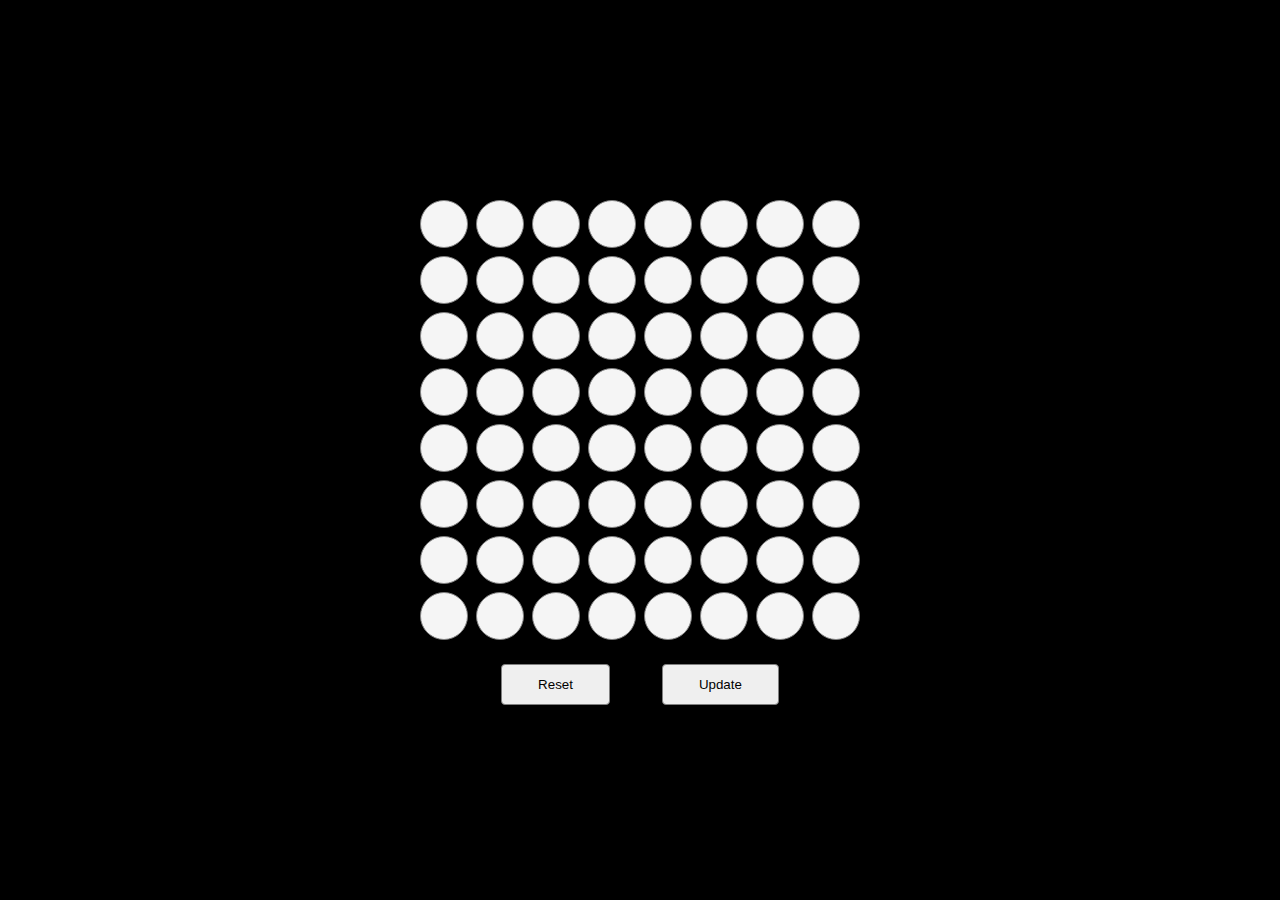
<file: esp-led-matrix-drawer/data/index.html>
<!DOCTYPE html>
<html lang="en">

<head>
    <meta charset="UTF-8">
    <meta http-equiv="X-UA-Compatible" content="IE=edge">
    <meta name="viewport" content="width=device-width, initial-scale=1.0">
    <title>NodeMCU</title>
    <style>
        * {
            box-sizing: border-box;
        }

        body {
            margin: 0;
            height: 100vh;
            font-family: Arial, Helvetica, sans-serif;
            display: flex;
            flex-direction: column;
            justify-content: center;
            align-items: center;
            gap: 1.25rem;
            background-color: black;
        }

        #matrix-drawer {
            display: flex;
            flex-direction: column;
            gap: 0.5rem;

            background-color: black;
            padding: 0.25rem;
        }

        #matrix-drawer>.row {
            display: flex;
            flex-direction: row;
            gap: 0.5rem;
        }

        .toggle-button>input[type="checkbox"] {
            display: none;
        }

        .toggle-button,
        .toggle-button>span {
            min-height: 3rem;
            min-width: 3rem;
        }

        .toggle-button {
            border: 1px solid grey;
            border-radius: 1.5rem;
            background-color: whitesmoke;
        }

        .toggle-button:has(input[type=checkbox]:checked),
        .toggle-button.on {
            background-color: red;
        }

        #control {
            display: flex;
            flex-direction: row;
            justify-content: space-between;
            gap: 3.25rem;
        }

        #control>button {
            border: 1px solid grey;
            padding: .75rem 2.25rem;
            border-radius: .25rem;
        }
    </style>
</head>

<body>

    <div id="matrix-drawer">
        <div class="row">
            <label class="toggle-button">
                <input type="checkbox">
            </label>
            <label class="toggle-button">
                <input type="checkbox">
            </label>
            <label class="toggle-button">
                <input type="checkbox">
            </label>
            <label class="toggle-button">
                <input type="checkbox">
            </label>
            <label class="toggle-button">
                <input type="checkbox">
            </label>
            <label class="toggle-button">
                <input type="checkbox">
            </label>
            <label class="toggle-button">
                <input type="checkbox">
            </label>
            <label class="toggle-button">
                <input type="checkbox">
            </label>
        </div>
        <div class="row">
            <label class="toggle-button">
                <input type="checkbox">
            </label>
            <label class="toggle-button">
                <input type="checkbox">
            </label>
            <label class="toggle-button">
                <input type="checkbox">
            </label>
            <label class="toggle-button">
                <input type="checkbox">
            </label>
            <label class="toggle-button">
                <input type="checkbox">
            </label>
            <label class="toggle-button">
                <input type="checkbox">
            </label>
            <label class="toggle-button">
                <input type="checkbox">
            </label>
            <label class="toggle-button">
                <input type="checkbox">
            </label>
        </div>
        <div class="row">
            <label class="toggle-button">
                <input type="checkbox">
            </label>
            <label class="toggle-button">
                <input type="checkbox">
            </label>
            <label class="toggle-button">
                <input type="checkbox">
            </label>
            <label class="toggle-button">
                <input type="checkbox">
            </label>
            <label class="toggle-button">
                <input type="checkbox">
            </label>
            <label class="toggle-button">
                <input type="checkbox">
            </label>
            <label class="toggle-button">
                <input type="checkbox">
            </label>
            <label class="toggle-button">
                <input type="checkbox">
            </label>
        </div>
        <div class="row">
            <label class="toggle-button">
                <input type="checkbox">
            </label>
            <label class="toggle-button">
                <input type="checkbox">
            </label>
            <label class="toggle-button">
                <input type="checkbox">
            </label>
            <label class="toggle-button">
                <input type="checkbox">
            </label>
            <label class="toggle-button">
                <input type="checkbox">
            </label>
            <label class="toggle-button">
                <input type="checkbox">
            </label>
            <label class="toggle-button">
                <input type="checkbox">
            </label>
            <label class="toggle-button">
                <input type="checkbox">
            </label>
        </div>
        <div class="row">
            <label class="toggle-button">
                <input type="checkbox">
            </label>
            <label class="toggle-button">
                <input type="checkbox">
            </label>
            <label class="toggle-button">
                <input type="checkbox">
            </label>
            <label class="toggle-button">
                <input type="checkbox">
            </label>
            <label class="toggle-button">
                <input type="checkbox">
            </label>
            <label class="toggle-button">
                <input type="checkbox">
            </label>
            <label class="toggle-button">
                <input type="checkbox">
            </label>
            <label class="toggle-button">
                <input type="checkbox">
            </label>
        </div>
        <div class="row">
            <label class="toggle-button">
                <input type="checkbox">
            </label>
            <label class="toggle-button">
                <input type="checkbox">
            </label>
            <label class="toggle-button">
                <input type="checkbox">
            </label>
            <label class="toggle-button">
                <input type="checkbox">
            </label>
            <label class="toggle-button">
                <input type="checkbox">
            </label>
            <label class="toggle-button">
                <input type="checkbox">
            </label>
            <label class="toggle-button">
                <input type="checkbox">
            </label>
            <label class="toggle-button">
                <input type="checkbox">
            </label>
        </div>
        <div class="row">
            <label class="toggle-button">
                <input type="checkbox">
            </label>
            <label class="toggle-button">
                <input type="checkbox">
            </label>
            <label class="toggle-button">
                <input type="checkbox">
            </label>
            <label class="toggle-button">
                <input type="checkbox">
            </label>
            <label class="toggle-button">
                <input type="checkbox">
            </label>
            <label class="toggle-button">
                <input type="checkbox">
            </label>
            <label class="toggle-button">
                <input type="checkbox">
            </label>
            <label class="toggle-button">
                <input type="checkbox">
            </label>
        </div>
        <div class="row">
            <label class="toggle-button">
                <input type="checkbox">
            </label>
            <label class="toggle-button">
                <input type="checkbox">
            </label>
            <label class="toggle-button">
                <input type="checkbox">
            </label>
            <label class="toggle-button">
                <input type="checkbox">
            </label>
            <label class="toggle-button">
                <input type="checkbox">
            </label>
            <label class="toggle-button">
                <input type="checkbox">
            </label>
            <label class="toggle-button">
                <input type="checkbox">
            </label>
            <label class="toggle-button">
                <input type="checkbox">
            </label>
        </div>
    </div>
    <div id="control">
        <button type="button" id="reset-picture">Reset</button>
        <button type="button" id="update-picture">Update</button>
    </div>


    <script>
        const checkboxes = document.querySelectorAll("input[type=checkbox]");

        document.querySelector('#reset-picture').addEventListener('click', () => {
            checkboxes.forEach(checkbox => checkbox.checked = false)
            let picture = "0|0|0|0|0|0|0|0|";
            updatePicture(picture);
        })

        document.querySelector('#update-picture').addEventListener('click', () => {
            let picture = getPicture()
            updatePicture(picture)
        })

        function getPicture() {
            let matrix = [0, 0, 0, 0, 0, 0, 0, 0];

            for (let i = 0; i < 8; ++i) {
                let bit = 1;
                let currentBit = 0;
                for (let j = 0; j < 8; ++j) {
                    if (checkboxes[j + 8 * i].checked) {
                        currentBit += bit;
                    }
                    bit += bit;
                }
                matrix[i] = currentBit;
                console.log(matrix)
            }

            let stringed = "";

            matrix.forEach((byt) => (stringed += `${byt}|`));
            console.log(matrix)
            console.log(stringed)

            return stringed;

        }

        function updatePicture(picture) {

            let body = new FormData();
            body.append("MATRIX", picture);

            fetch("/set-picture", {
                method: "POST",
                body: body,
            })
                .catch(err => {
                    console.error(err)
                })
        }

    </script>
</body>

</html>
</file>
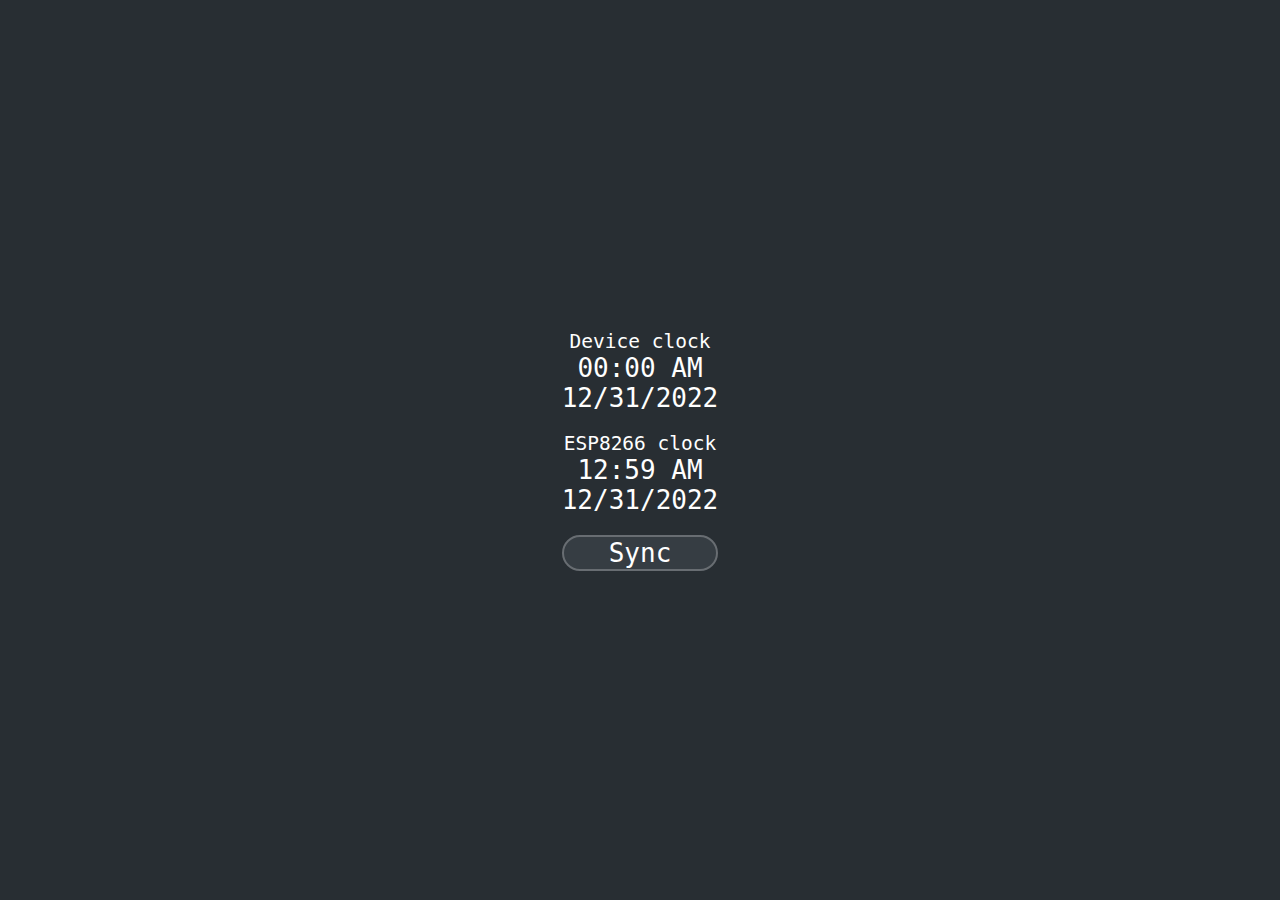
<file: esp8266_clock/data/index.html>
<!DOCTYPE html>
<html lang="en">
	<head>
		<meta charset="UTF-8" />
		<meta http-equiv="X-UA-Compatible" content="IE=edge" />
		<meta name="viewport" content="width=device-width, initial-scale=1.0" />
		<title>ESP8266 Clock</title>
		<link rel="stylesheet" href="./style.css" />
		<script src="./script.js" defer></script>
	</head>
	<body>
		<div id="device-clock" class="clock">
			<small>Device clock</small>
			<span class="time">00:00 AM</span>
			<span class="date">12/31/2022</span>
		</div>
		<div id="esp8266-clock" class="clock">
			<small>ESP8266 clock</small>
			<span class="time">12:59 AM</span>
			<span class="date">12/31/2022</span>
		</div>
		<div id="toast"></div>
		<button type="button" id="sync-btn">Sync</button>
	</body>
</html>
</file>
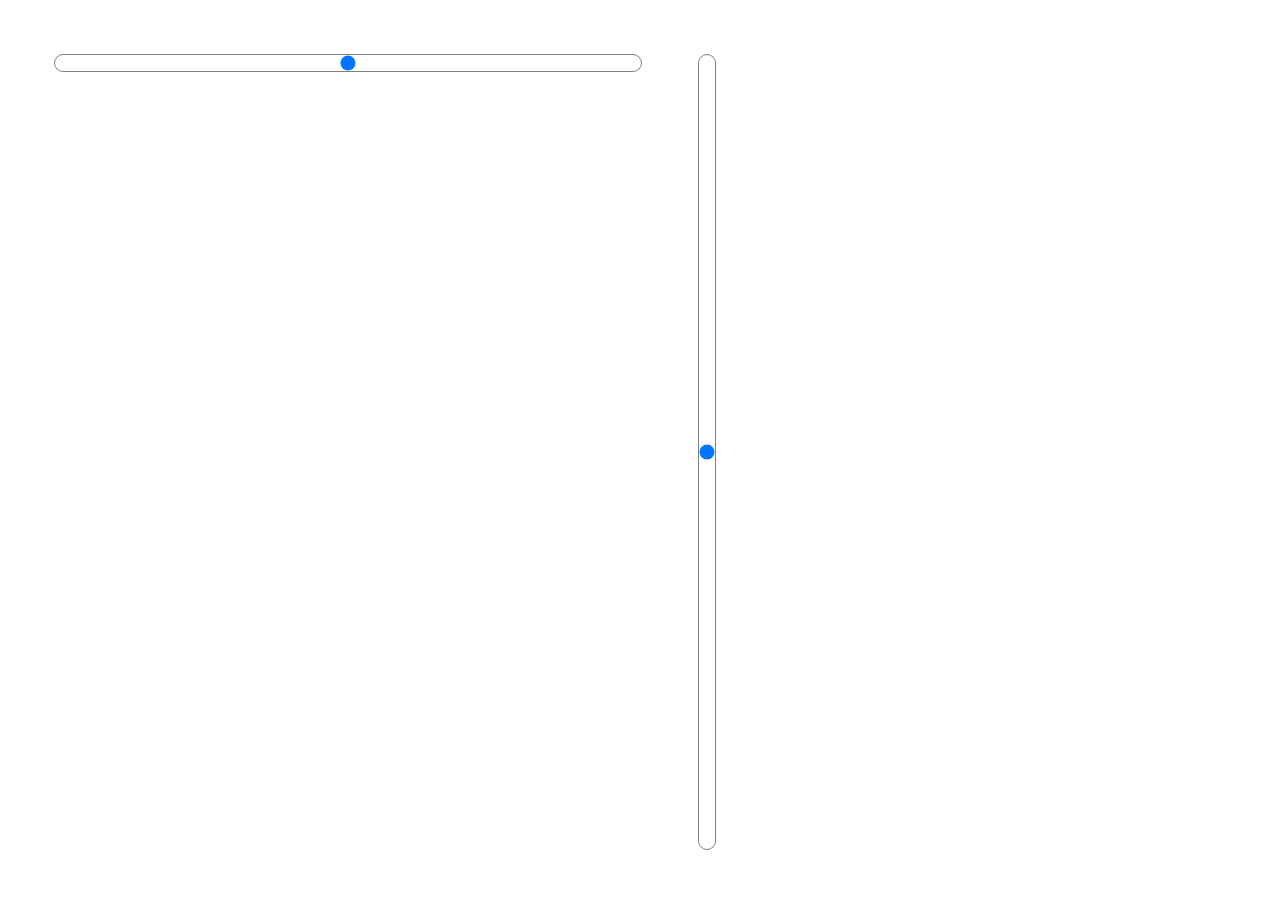
<file: esp8266_fetch/data/web/index.html>
<!DOCTYPE html>
<html lang="en">

<head>
    <meta charset="UTF-8">
    <meta http-equiv="X-UA-Compatible" content="IE=edge">
    <meta name="viewport" content="width=device-width, initial-scale=1.0">
    <title>NodeMCU</title>
    <link rel="shortcut icon" href="favicon.ico" type="image/x-icon">
    <link rel="stylesheet" href="style.css">
</head>

<body>
    <div class="main">

        <div class="wrapper">
            <input type="range" class="slider" id="h-slider" min="-1023" max="1023">
        </div>

        <div class="wrapper">
            <input type="range" class="slider" id="v-slider" min="-1023" max="1023">
        </div>

    </div>

    <script src="jQuery.js"></script>
    <script src="script.js"></script>
</body>

</html>
</file>
<file: esp8266_clock/data/style.css>
body {
	margin: 0;
	padding: 0;
	height: 100vh;
	box-sizing: border-box;
	display: grid;
	place-content: center;
	gap: 0.75rem;
	background-color: #282e33;
}

* {
	font-size: xx-large;
	color: white;
	font-family: monospace;
}

#toast {
	color: red;
	text-align: center;
	font-size: 0.75rem !important;
	display: none;
}

#toast.show {
	display: block !important;
}

.clock {
	display: flex;
	flex-direction: column;
	align-items: center;
}

.clock > small {
	font-size: 0.75rem !important;
}

#sync-btn {
	border-radius: 1.5rem;
	border: 2px solid #686d72;
	background-color: #363d43;
}

#sync-btn:hover {
	border-color: #006e62;
}

#sync-btn:active {
	background-color: #244d4d;
}

#sync-btn:focus {
	outline: 2px solid #1b4342;
	background-color: #2b4749;
}
</file>
<file: esp8266_fetch/data/web/style.css>
body {
    padding: 0;
    margin: 0;
    height: 100vh;
    font-family: Arial, Helvetica, sans-serif;
    display: flex;
}

.main {
    flex-grow: 1;
    padding: 3.25rem;
    display: flex;
}

.wrapper {
    flex-grow: 1;
    margin: auto;
    height: 100%;
    width: 100%;
    justify-content: center;
}

input.slider[type=range] {
    -webkit-appearance: none;
    pointer-events: none;
}

input.slider::-webkit-slider-runnable-track {
    background-color: white;
    border: 1px solid grey;
    border-radius: 10px;
}

input.slider::-webkit-slider-thumb {
    pointer-events: auto;
    background-color: black;
    height: 3.25rem;
    width: 3.25rem;
}

#h-slider {
    -webkit-appearance: slider-horizontal;
    -moz-orient: horizontal;
    width: 100%;
}

#v-slider {
    -webkit-appearance: slider-vertical;
    -moz-orient: vertical;
    height: 100%;
}
</file>
